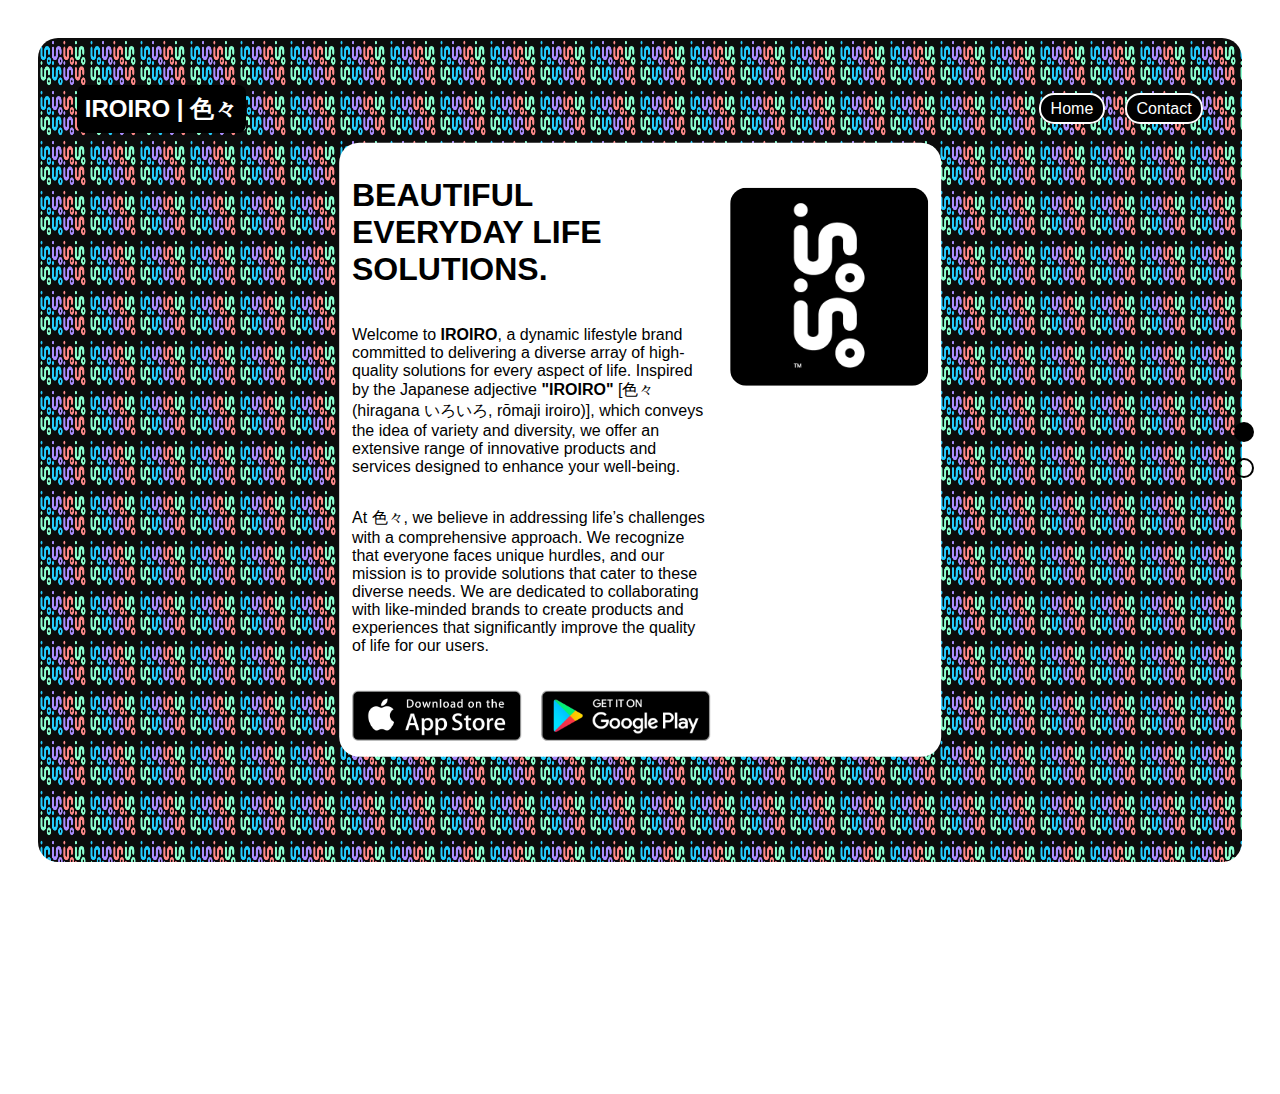
<file: index.html>
<!DOCTYPE html>
<html lang="en">
<head>
    <meta charset="UTF-8">
    <meta name="viewport" content="width=device-width, initial-scale=1.0">
    <title>IROIRO | 色々</title>
    <link rel="stylesheet" href="/assets/css/style.css">
    <script src="/assets/js/loadHeaderAndFooter.js" type="module" defer></script>
    <script src="/assets/js/observeSections.js" type="module" defer></script>
</head>
<body class="index"> <!-- Added 'index' class to the body tag -->
<div class="page-wrapper">
    <!-- Pagination dots -->
    <div class="pagination-dots">
        <div class="pagination-dot"></div>
        <div class="pagination-dot"></div>
    </div>

    <div class="container">
        <!-- Header Section -->
        <div id="header"></div>

        <!-- Content Section -- Visible on large screens only-->
        <section id="content-section">
            <div class="text-column">
                <h1>BEAUTIFUL EVERYDAY LIFE SOLUTIONS.</h1>

                <!-- Logo image for smaller screens (hidden by default) -->
                <img src="/assets/images/logo.png" alt="IROIRO Logo" class="logo-image logo-image-inline">

                <p>
                    Welcome to <strong>IROIRO</strong>, a dynamic lifestyle brand committed to delivering a diverse
                    array of
                    high-quality solutions for every aspect of life. Inspired by the Japanese adjective
                    <strong>"IROIRO"</strong> [色々 (hiragana いろいろ, rōmaji iroiro)], which conveys the idea of
                    variety
                    and diversity, we offer an extensive range of innovative products and services designed to enhance
                    your
                    well-being.
                </p>

                <p>
                    At 色々, we believe in addressing life’s challenges with a comprehensive approach. We recognize that
                    everyone faces unique hurdles, and our mission is to provide solutions that cater to these diverse
                    needs.
                    We are dedicated to collaborating with like-minded brands to create products and experiences that
                    significantly improve the quality of life for our users.
                </p>

                <div class="app-download">
                    <a href="https://apps.apple.com/us/developer/iroiro-llc/id1435048158"><img
                            src="/assets/images/appstore.png" alt="Download on the App Store"></a>
                    <a href="https://play.google.com/store/apps/dev?id=6528214586264150108&hl=en_US"><img
                            src="/assets/images/googleplay.png" alt="Get it on Google Play"></a>
                </div>
            </div>

            <div class="image-column">
                <!-- Logo image for larger screens -->
                <img src="/assets/images/logo.png" alt="IROIRO Logo" class="logo-image logo-image-column">
            </div>
        </section>
    </div>
    <!-- Content Section -- Visible on smaller screens only -->
    <section id="content-section-small">
        <div class="text-column">
            <h1>BEAUTIFUL EVERYDAY LIFE SOLUTIONS.</h1>

            <!-- Logo image for smaller screens (hidden by default) -->
            <img src="/assets/images/logo.png" alt="IROIRO Logo" class="logo-image logo-image-inline">

            <p>
                Welcome to <strong>IROIRO</strong>, a dynamic lifestyle brand committed to delivering a diverse
                array of
                high-quality solutions for every aspect of life. Inspired by the Japanese adjective
                <strong>"IROIRO"</strong> [色々 (hiragana いろいろ, rōmaji iroiro)], which conveys the idea of
                variety
                and diversity, we offer an extensive range of innovative products and services designed to enhance
                your
                well-being.
            </p>

            <p>
                At 色々, we believe in addressing life’s challenges with a comprehensive approach. We recognize that
                everyone faces unique hurdles, and our mission is to provide solutions that cater to these diverse
                needs.
                We are dedicated to collaborating with like-minded brands to create products and experiences that
                significantly improve the quality of life for our users.
            </p>

            <div class="app-download">
                <a href="https://apps.apple.com/us/developer/iroiro-llc/id1435048158"><img
                        src="/assets/images/appstore.png" alt="Download on the App Store"></a>
                <a href="https://play.google.com/store/apps/dev?id=6528214586264150108&hl=en_US"><img
                        src="/assets/images/googleplay.png" alt="Get it on Google Play"></a>
            </div>
        </div>

        <div class="image-column">
            <!-- Logo image for larger screens -->
            <img src="/assets/images/logo.png" alt="IROIRO Logo" class="logo-image logo-image-column">
        </div>
    </section>
    <!-- Footer Section -->
    <div id="footer"></div>
</div>
</body>
</html>
</file>
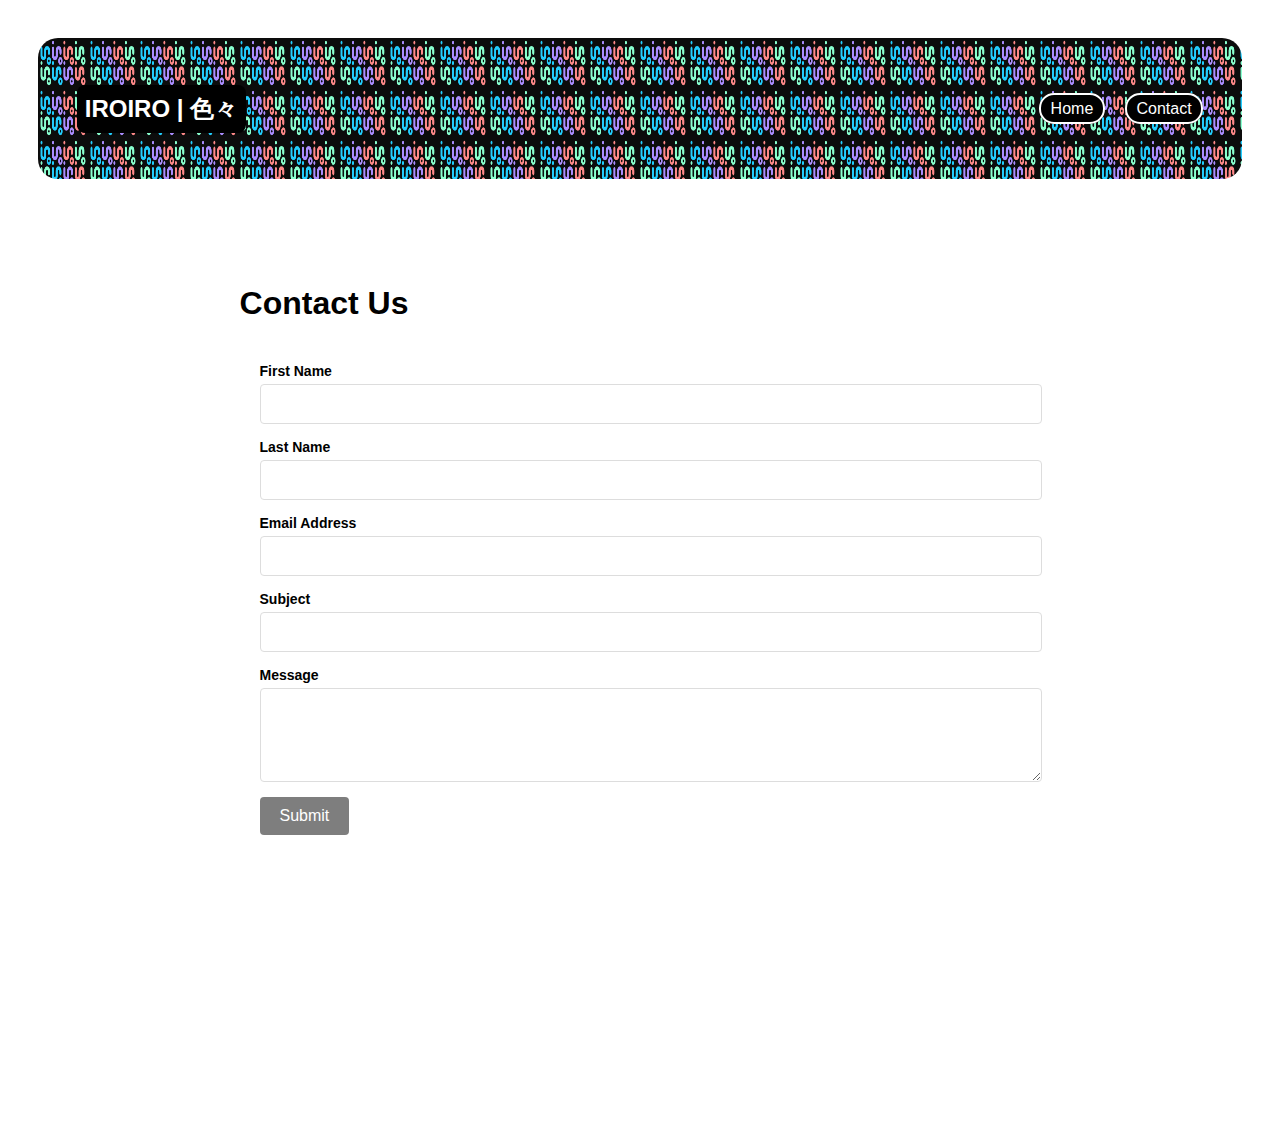
<file: pages/contact.html>
<!DOCTYPE html>
<html lang="en">
<head>
    <meta charset="UTF-8">
    <meta name="viewport" content="width=device-width, initial-scale=1.0">
    <title>Contact - IROIRO | 色々</title>
    <link rel="stylesheet" href="../assets/css/style.css">
    <!-- Load JavaScript module -->
    <script src="../assets/js/loadHeaderAndFooter.js" type="module" defer></script>
    <script src="../assets/js/observeSections.js" type="module" defer></script>
    <script>
        document.addEventListener("DOMContentLoaded", function() {
            const form = document.querySelector('.contact-form');
            const submitButton = form.querySelector('button[type="submit"]');
            const messageContainer = document.createElement('div');
            messageContainer.className = 'form-message';
            form.appendChild(messageContainer);

            let submitted = false;

            // Disable submit button initially if any required fields are empty
            const checkRequiredFields = () => {
                const requiredFields = form.querySelectorAll('[required]');
                let allFilled = true;

                requiredFields.forEach(field => {
                    if (!field.value) {
                        allFilled = false;
                    }
                });

                // Enable or disable the submit button based on field completion
                submitButton.disabled = !allFilled;
                submitButton.style.opacity = allFilled ? 1 : 0.5;  // Make the button look disabled
            };

            // Add input event listeners to each field to check when they change
            const inputs = form.querySelectorAll('input, textarea');
            inputs.forEach(input => {
                input.addEventListener('input', checkRequiredFields);
            });

            // Check fields on page load as well
            checkRequiredFields();

            form.addEventListener('submit', function(event) {
                event.preventDefault();  // Prevent the default form submission

                // Capture form data
                const firstName = document.getElementById('first-name').value;
                const lastName = document.getElementById('last-name').value;
                const email = document.getElementById('email').value;
                const subject = document.getElementById('subject').value;
                const message = document.getElementById('message').value;

                // Construct the pre-filled Google Form URL with dynamic data
                const googleFormURL = `https://docs.google.com/forms/d/e/1FAIpQLSdn_WS2R-3JK3jeKrXg7yyAuUoGjusEj_BV0wOShEmF9TnAoQ/formResponse?`;

                const urlWithParams = googleFormURL +
                    `entry.2143080366=${encodeURIComponent(firstName)}&` +
                    `entry.1761265388=${encodeURIComponent(lastName)}&` +
                    `entry.902581241=${encodeURIComponent(email)}&` +
                    `entry.365936416=${encodeURIComponent(subject)}&` +
                    `entry.1027082345=${encodeURIComponent(message)}`;

                // Create a new hidden form to submit data to Google Forms
                const hiddenForm = document.createElement('form');
                hiddenForm.action = urlWithParams;
                hiddenForm.method = 'POST';
                hiddenForm.target = 'hidden_iframe';

                // Append the hidden form to the body
                document.body.appendChild(hiddenForm);

                // Create the hidden iframe for silent form submission
                const iframe = document.createElement('iframe');
                iframe.name = 'hidden_iframe';
                iframe.style.display = 'none';
                document.body.appendChild(iframe);

                // Submit the hidden form
                hiddenForm.submit();

                // Show success message
                messageContainer.textContent = "Your submission has been processed...";
                messageContainer.style.color = "green";

                // Wait for 3 seconds before hiding the message
                setTimeout(() => {
                    messageContainer.textContent = "";
                }, 5000);

                // Optionally clear the form fields
                form.reset();

                // Re-enable submit button after submission
                submitButton.disabled = false;
                submitButton.style.opacity = 1;
            });
        });
    </script>
</head>
<body>
<div class="page-wrapper">
    <div class="container">
        <div id="header"></div>
    </div>

    <!-- Page-specific content here -->
    <section id="content-section">
        <div class="form-container">
            <h1>Contact Us</h1>
            <form class="contact-form">
                <div class="form-group">
                    <label for="first-name">First Name</label>
                    <input type="text" id="first-name" name="entry.2143080366" required>
                </div>
                <div class="form-group">
                    <label for="last-name">Last Name</label>
                    <input type="text" id="last-name" name="entry.1761265388" required>
                </div>
                <div class="form-group">
                    <label for="email">Email Address</label>
                    <input type="email" id="email" name="entry.902581241" required>
                </div>
                <div class="form-group">
                    <label for="subject">Subject</label>
                    <input type="text" id="subject" name="entry.365936416" required>
                </div>
                <div class="form-group">
                    <label for="message">Message</label>
                    <textarea id="message" name="entry.1027082345" rows="4" required></textarea>
                </div>
                <button type="submit" class="submit-button" disabled>Submit</button>
            </form>
        </div>
    </section>

    <div id="footer"></div>
</div>
</body>
</html>
</file>
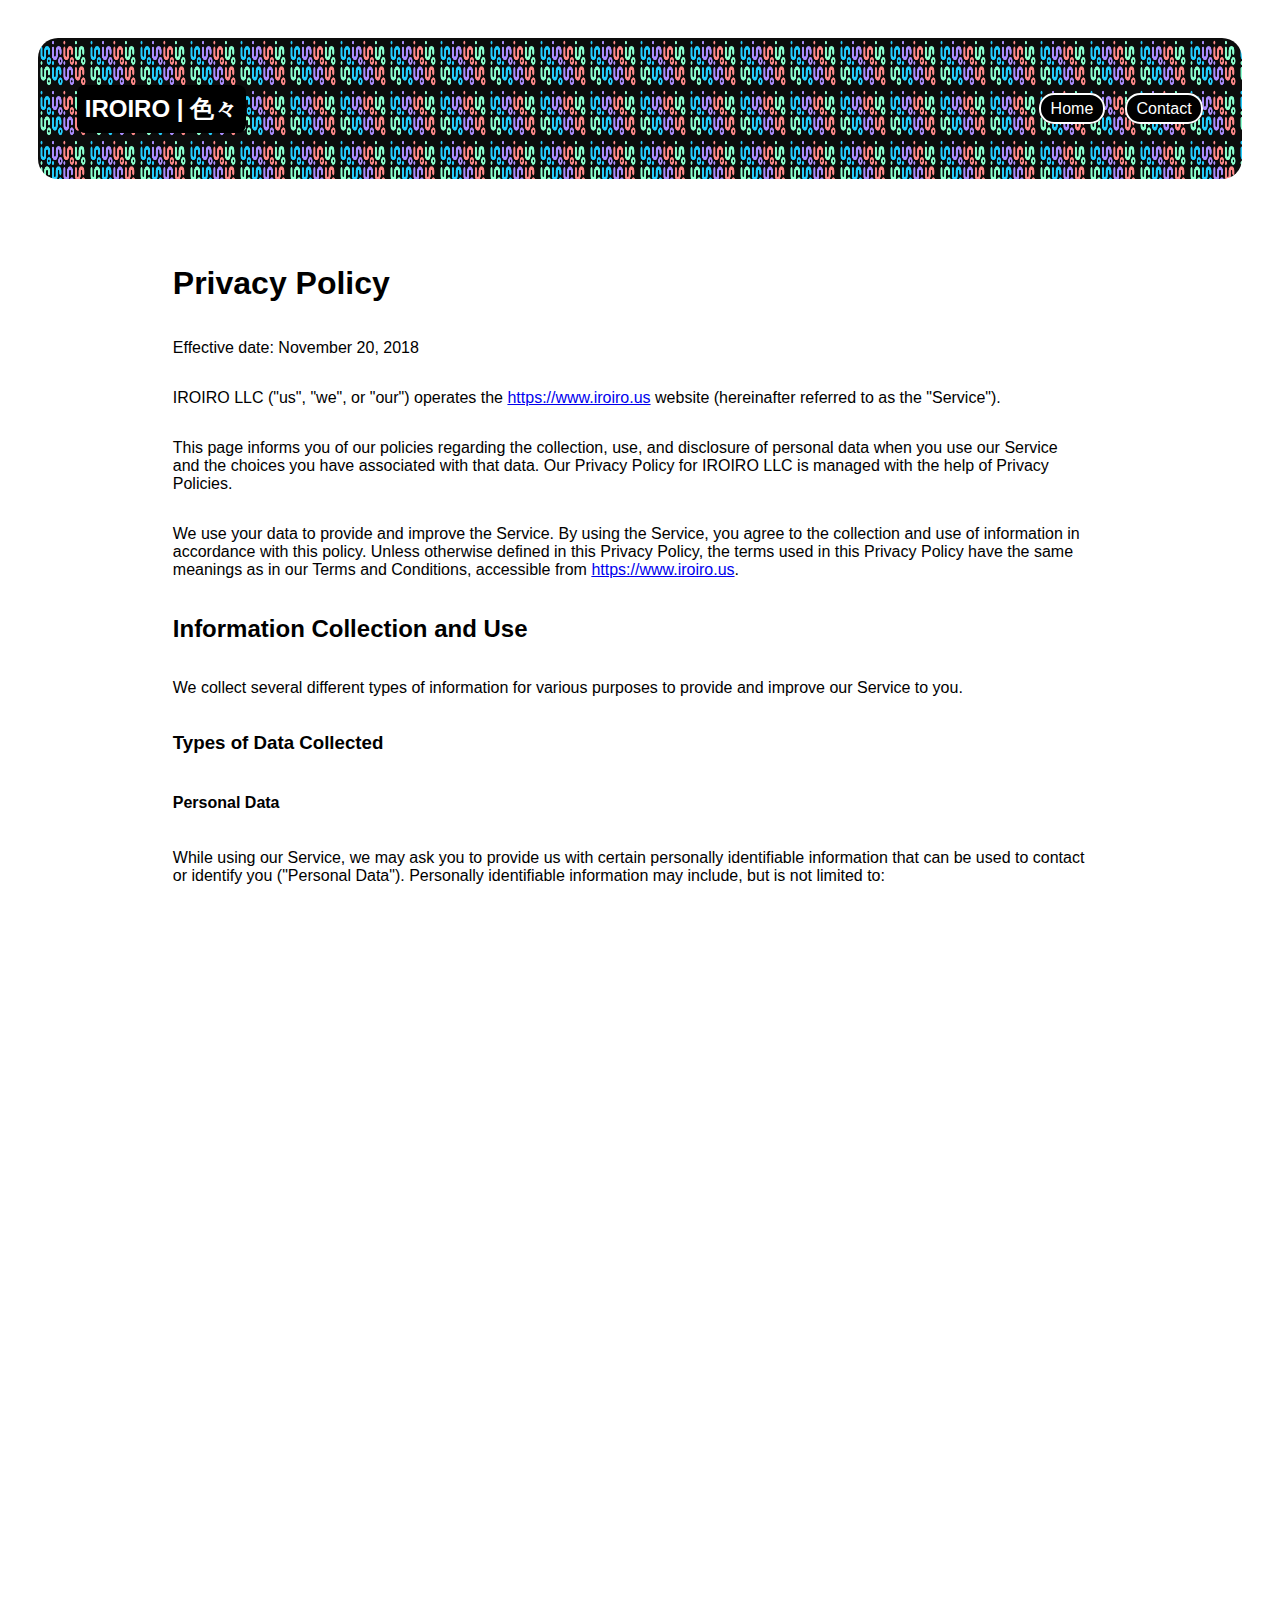
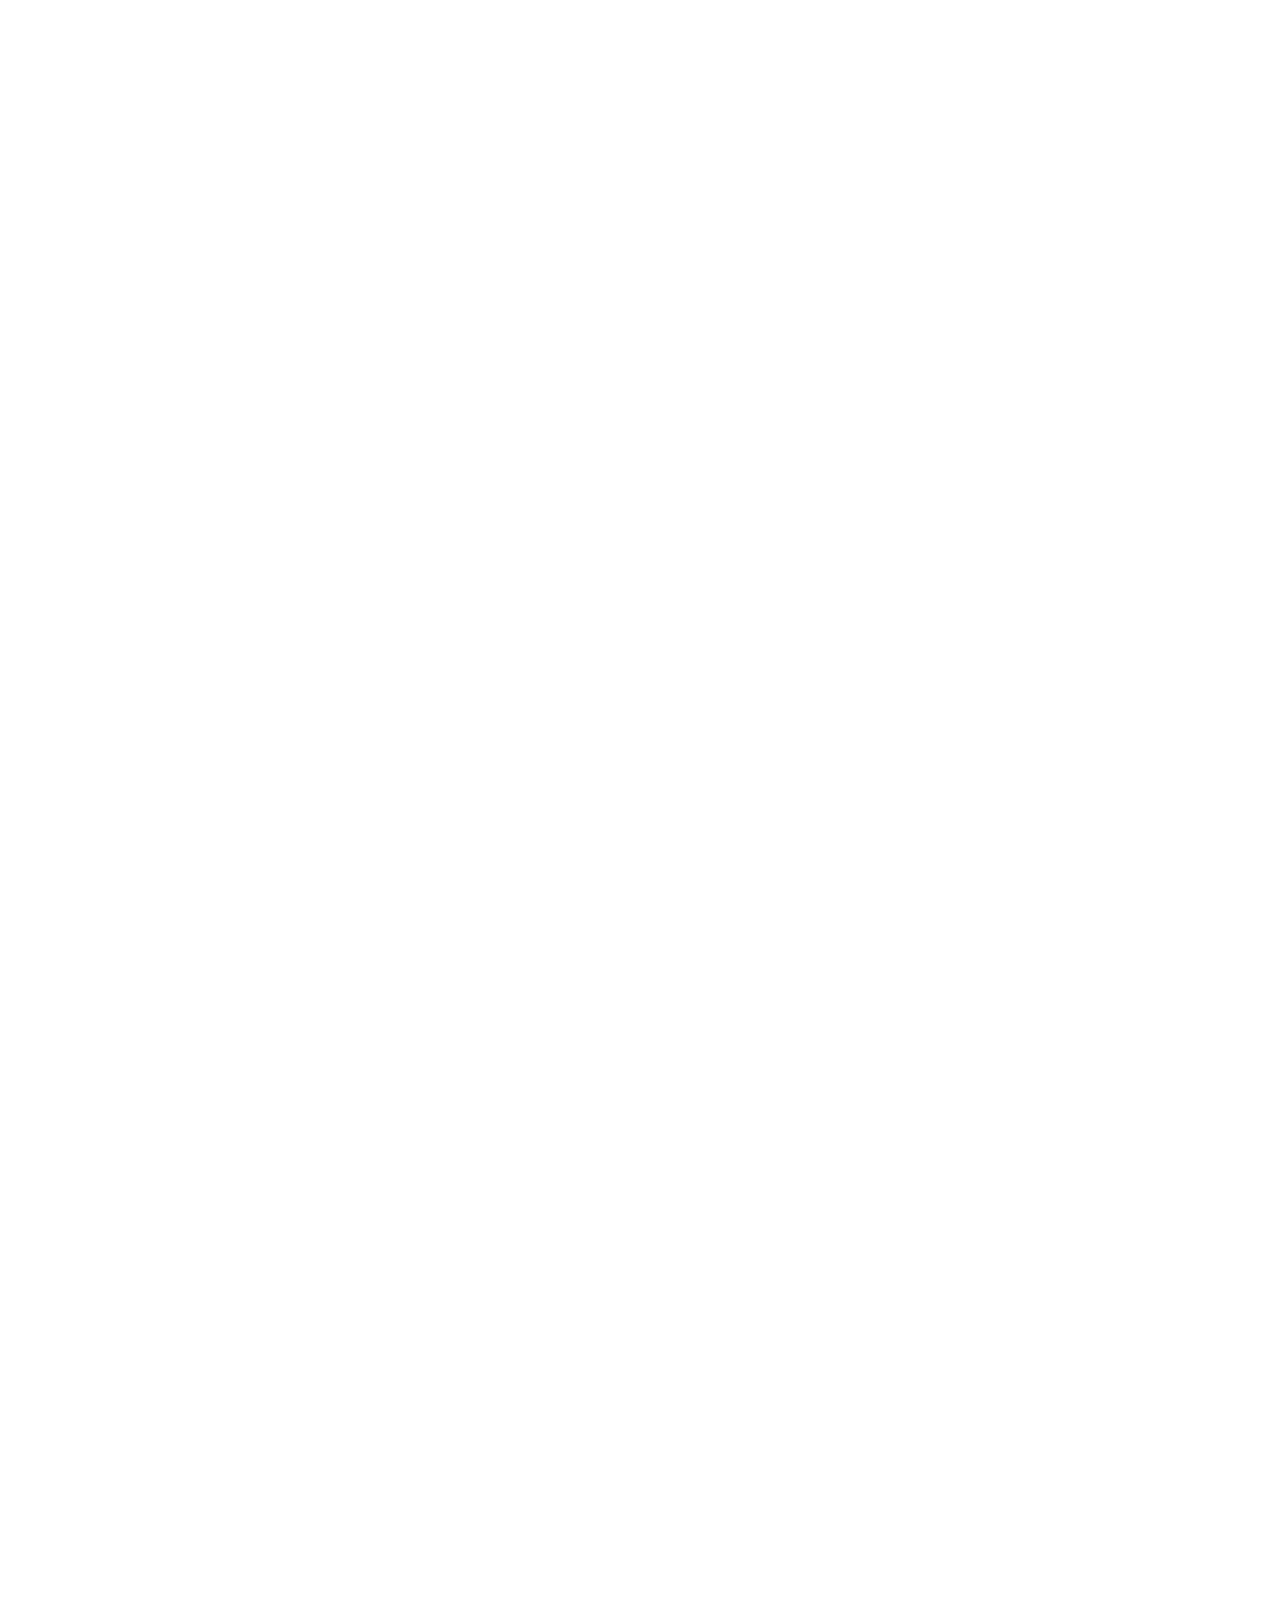
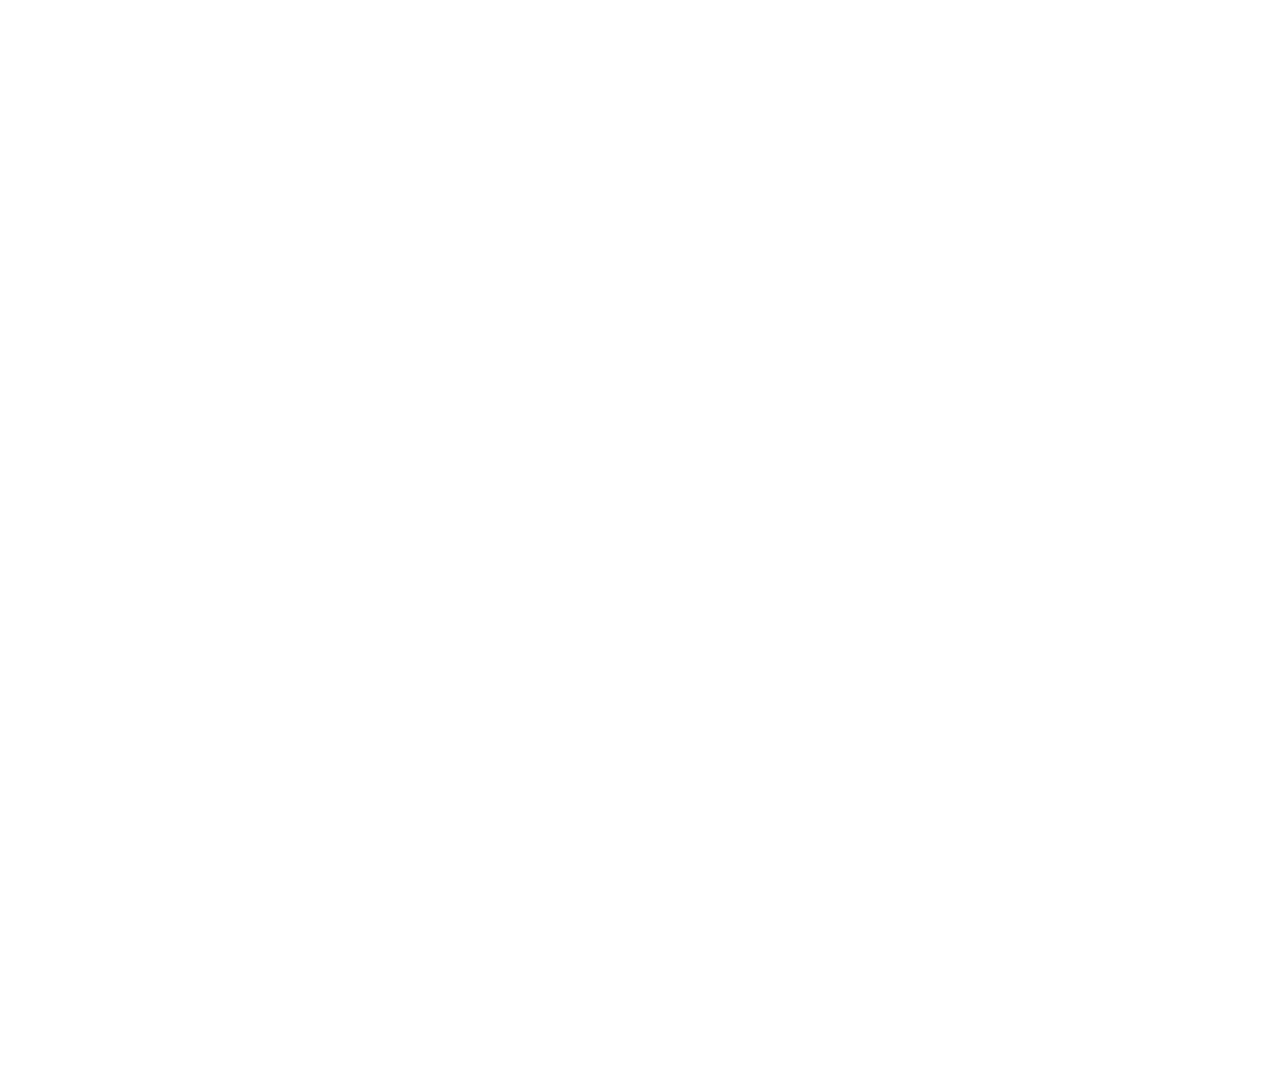
<file: pages/privacy-policy.html>
<!DOCTYPE html>
<html lang="en">
<head>
    <meta charset="UTF-8">
    <meta name="viewport" content="width=device-width, initial-scale=1.0">
    <title>Privacy Policy - IROIRO | 色々</title>
    <link rel="stylesheet" href="../assets/css/style.css">
    <!-- Load JavaScript module -->
    <script src="../assets/js/loadHeaderAndFooter.js" type="module" defer></script>
    <script src="../assets/js/observeSections.js" type="module" defer></script>
</head>
<body>
<div class="page-wrapper">
    <div class="container">
        <div id="header"></div>
    </div>

    <!-- Page-specific content here -->
    <section id="content-section">
        <div class="text-column">
            <h1>Privacy Policy</h1>
            <p>Effective date: November 20, 2018</p>

            <p>IROIRO LLC ("us", "we", or "our") operates the <a href="https://www.iroiro.us">https://www.iroiro.us</a>
                website
                (hereinafter referred to as the "Service").</p>

            <p>This page informs you of our policies regarding the collection, use, and disclosure of personal data when
                you use
                our
                Service and the choices you have associated with that data. Our Privacy Policy for IROIRO LLC is managed
                with
                the
                help of Privacy Policies.</p>

            <p>We use your data to provide and improve the Service. By using the Service, you agree to the collection
                and use of
                information in accordance with this policy. Unless otherwise defined in this Privacy Policy, the terms
                used in
                this
                Privacy Policy have the same meanings as in our Terms and Conditions, accessible from <a
                        href="https://www.iroiro.us">https://www.iroiro.us</a>.</p>

            <h2>Information Collection and Use</h2>
            <p>We collect several different types of information for various purposes to provide and improve our Service
                to
                you.</p>

            <h3>Types of Data Collected</h3>
            <h4>Personal Data</h4>
            <p>While using our Service, we may ask you to provide us with certain personally identifiable information
                that can
                be
                used to contact or identify you ("Personal Data"). Personally identifiable information may include, but
                is not
                limited to:</p>
            <ul>
                <li>Email address</li>
                <li>First name and last name</li>
                <li>Phone number</li>
                <li>Address, State, Province, ZIP/Postal code, City</li>
                <li>Cookies and Usage Data</li>
            </ul>

            <h4>Usage Data</h4>
            <p>We may also collect information on how the Service is accessed and used ("Usage Data"). This Usage Data
                may
                include
                information such as your computer's Internet Protocol address (e.g. IP address), browser type, browser
                version,
                the
                pages of our Service that you visit, the time and date of your visit, the time spent on those pages,
                unique
                device
                identifiers, and other diagnostic data.</p>

            <h4>Tracking & Cookies Data</h4>
            <p>We use cookies and similar tracking technologies to track the activity on our Service and hold certain
                information.</p>

            <p>Cookies are files with small amounts of data which may include an anonymous unique identifier. Cookies
                are sent
                to
                your browser from a website and stored on your device. Tracking technologies also used are beacons,
                tags, and
                scripts to collect and track information and to improve and analyze our Service.</p>

            <p>You can instruct your browser to refuse all cookies or to indicate when a cookie is being sent. However,
                if you
                do
                not accept cookies, you may not be able to use some portions of our Service. You can learn more about
                how to
                manage
                cookies in the <a href="https://privacypolicies.com/blog/how-to-delete-cookies/">Browser Cookies
                    Guide</a>.</p>

            <p>Examples of Cookies we use:</p>
            <ul>
                <li><strong>Session Cookies:</strong> We use Session Cookies to operate our Service.</li>
                <li><strong>Preference Cookies:</strong> We use Preference Cookies to remember your preferences and
                    various
                    settings.
                </li>
                <li><strong>Security Cookies:</strong> We use Security Cookies for security purposes.</li>
            </ul>

            <h2>Use of Data</h2>
            <p>IROIRO LLC uses the collected data for various purposes:</p>
            <ul>
                <li>To provide and maintain the Service</li>
                <li>To notify you about changes to our Service</li>
                <li>To allow you to participate in interactive features of our Service when you choose to do so</li>
                <li>To provide customer care and support</li>
                <li>To provide analysis or valuable information so that we can improve the Service</li>
                <li>To monitor the usage of the Service</li>
                <li>To detect, prevent, and address technical issues</li>
            </ul>

            <h2>Transfer of Data</h2>
            <p>Your information, including Personal Data, may be transferred to — and maintained on — computers located
                outside
                your state, province, country, or other governmental jurisdiction where the data protection laws may
                differ from
                those of your jurisdiction.</p>

            <p>If you are located outside the United States and choose to provide information to us, please note that we
                transfer
                the data, including Personal Data, to the United States and process it there.</p>

            <p>Your consent to this Privacy Policy followed by your submission of such information represents your
                agreement to
                that
                transfer.</p>

            <p>IROIRO LLC will take all steps reasonably necessary to ensure that your data is treated securely and in
                accordance
                with this Privacy Policy, and no transfer of your Personal Data will take place to an organization or a
                country
                unless there are adequate controls in place including the security of your data and other personal
                information.</p>

            <h2>Disclosure of Data</h2>
            <h4>Legal Requirements</h4>
            <p>IROIRO LLC may disclose your Personal Data in the good faith belief that such action is necessary to:</p>
            <ul>
                <li>To comply with a legal obligation</li>
                <li>To protect and defend the rights or property of IROIRO LLC</li>
                <li>To prevent or investigate possible wrongdoing in connection with the Service</li>
                <li>To protect the personal safety of users of the Service or the public</li>
                <li>To protect against legal liability</li>
            </ul>

            <h2>Security of Data</h2>
            <p>The security of your data is important to us, but remember that no method of transmission over the
                Internet or
                method
                of electronic storage is 100% secure. While we strive to use commercially acceptable means to protect
                your
                Personal
                Data, we cannot guarantee its absolute security.</p>

            <h2>Service Providers</h2>
            <p>We may employ third-party companies and individuals to facilitate our Service ("Service Providers"), to
                provide
                the
                Service on our behalf, to perform Service-related services, or to assist us in analyzing how our Service
                is
                used.</p>

            <p>These third parties have access to your Personal Data only to perform these tasks on our behalf and are
                obligated
                not
                to disclose or use it for any other purpose.</p>

            <h3>Analytics</h3>
            <p>We may use third-party Service Providers to monitor and analyze the use of our Service.</p>
            <ul>
                <li><strong>Google Analytics:</strong> Google Analytics is a web analytics service offered by Google
                    that tracks
                    and
                    reports website traffic. Google uses the data collected to track and monitor the use of our Service.
                    This
                    data
                    is shared with other Google services. Google may use the collected data to contextualize and
                    personalize the
                    ads
                    of its own advertising network.
                </li>
            </ul>

            <p>You can opt out of having made your activity on the Service available to Google Analytics by installing
                the
                Google
                Analytics opt-out browser add-on. The add-on prevents the Google Analytics JavaScript (ga.js,
                analytics.js, and
                dc.js) from sharing information with Google Analytics about visits activity.</p>

            <p>For more information on the privacy practices of Google, please visit the Google Privacy & Terms web
                page: <a
                        href="https://policies.google.com/privacy?hl=en">https://policies.google.com/privacy?hl=en</a>
            </p>

            <h2>Links to Other Sites</h2>
            <p>Our Service may contain links to other sites that are not operated by us. If you click on a third-party
                link, you
                will be directed to that third party's site. We strongly advise you to review the Privacy Policy of
                every site
                you
                visit.</p>

            <p>We have no control over and assume no responsibility for the content, privacy policies, or practices of
                any
                third-party sites or services.</p>

            <h2>Children's Privacy</h2>
            <p>Our Service does not address anyone under the age of 18 ("Children").</p>

            <p>We do not knowingly collect personally identifiable information from anyone under the age of 18. If you
                are a
                parent
                or guardian, and you are aware that your child has provided us with Personal Data, please contact us. If
                we
                become
                aware that we have collected Personal Data from children without verification of parental consent, we
                take steps
                to
                remove that information from our servers.</p>

            <h2>Changes to This Privacy Policy</h2>
            <p>We may update our Privacy Policy from time to time.</p>

            <p>We will notify you of any changes by posting the new Privacy Policy on this page.</p>

            <p>We will let you know via email and/or a prominent notice on our Service, prior to the change becoming
                effective
                and
                update the "effective date" at the top of this Privacy Policy. You are advised to review this Privacy
                Policy
                periodically for any changes. Changes to this Privacy Policy are effective when they are posted on this
                page.</p>

            <h2>Contact Us</h2>
            <p>If you have any questions about this Privacy Policy, please contact us by visiting this page on our
                website:
                <a href="https://iroiro.us/pages/contact.html">https://iroiro.us/pages/contact.html</a></p>
        </div>
    </section>

    <div id="footer"></div>
</div>
</body>
</html>
</file>
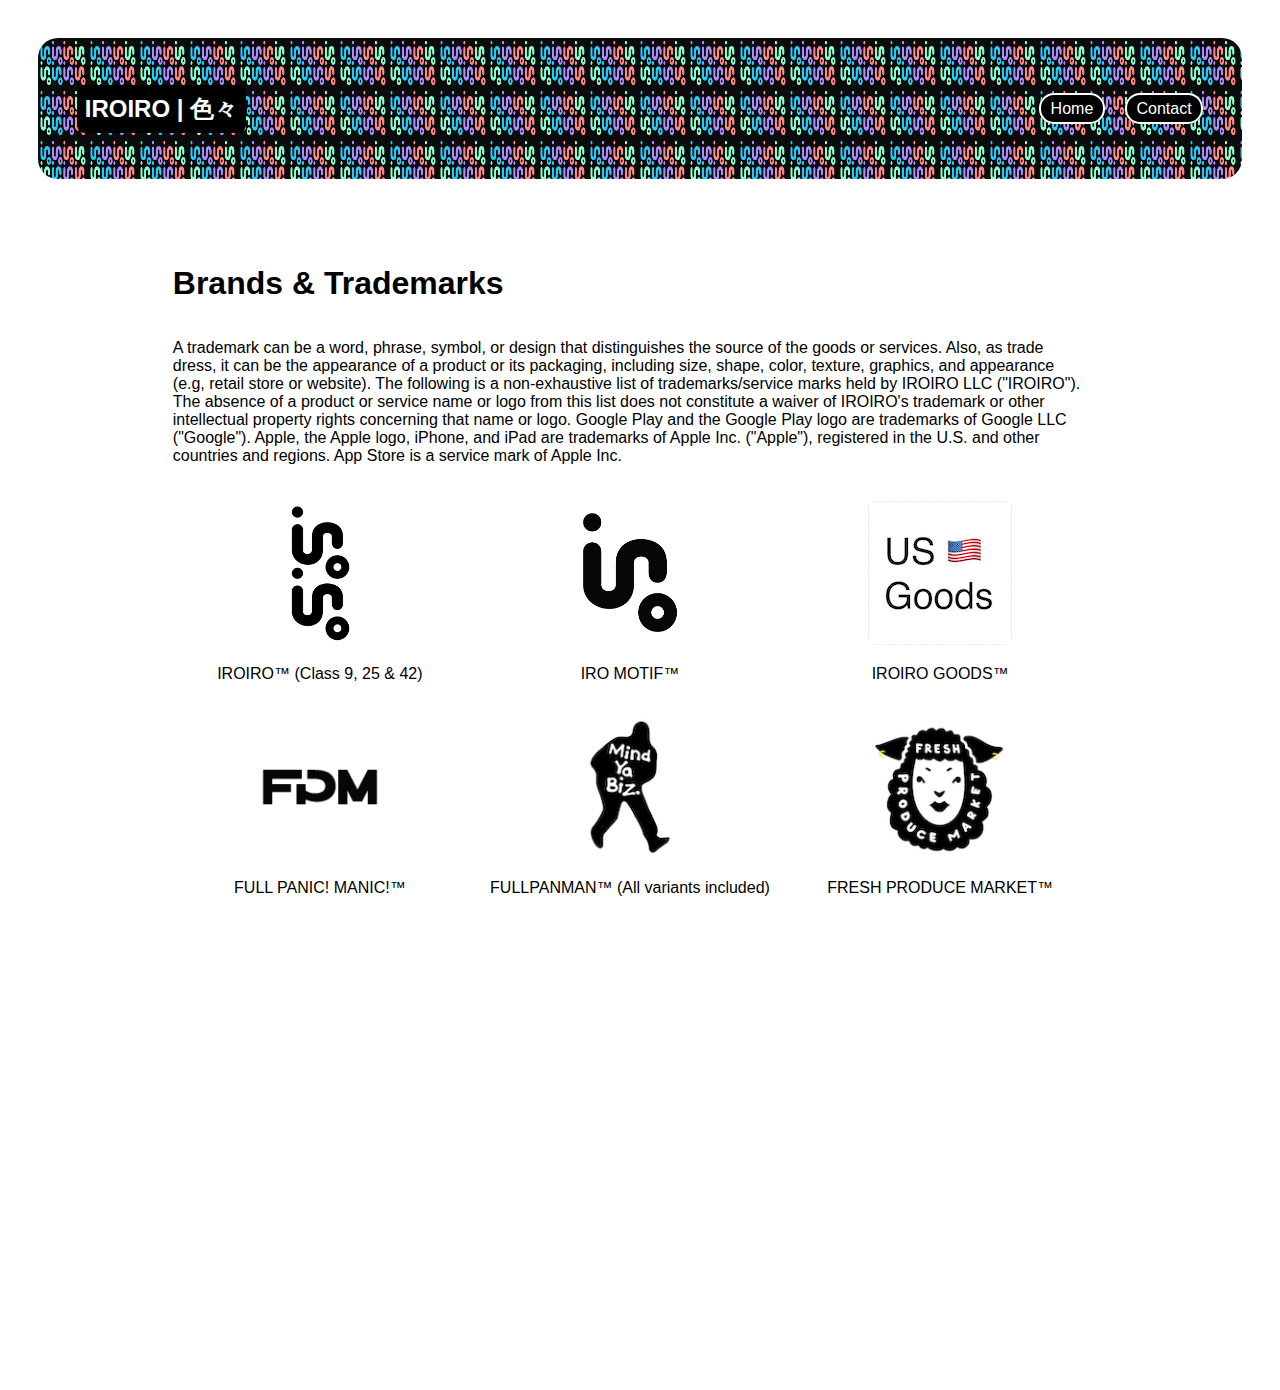
<file: pages/trademarks.html>
<!DOCTYPE html>
<html lang="en">
<head>
    <meta charset="UTF-8">
    <meta name="viewport" content="width=device-width, initial-scale=1.0">
    <title>Brands & Trademarks - IROIRO | 色々</title>
    <link rel="stylesheet" href="../assets/css/style.css">
    <!-- Load JavaScript module -->
    <script src="../assets/js/loadHeaderAndFooter.js" type="module" defer></script>
    <script src="../assets/js/observeSections.js" type="module" defer></script>
</head>
<body>
<div class="page-wrapper">
    <div class="container">
        <div id="header"></div>
    </div>

    <!-- Page-specific content here -->
    <section id="content-section">
        <div class="text-column">
            <h1>Brands & Trademarks</h1>
            <p>A trademark can be a word, phrase, symbol, or design that distinguishes the source of the goods or
                services. Also, as trade dress, it can be the appearance of a product or its packaging, including size,
                shape, color, texture, graphics, and appearance (e.g, retail store or website). The following is a
                non-exhaustive list of trademarks/service marks held by IROIRO LLC ("IROIRO"). The absence of a product
                or service name or logo from this list does not constitute a waiver of IROIRO's trademark or other
                intellectual property rights concerning that name or logo. Google Play and the Google Play logo are
                trademarks of Google LLC ("Google"). Apple, the Apple logo, iPhone, and iPad are trademarks of Apple
                Inc. ("Apple"), registered in the U.S. and other countries and regions. App Store is a service mark of
                Apple Inc.</p>
            <div class="image-grid">
                <div class="image-item">
                    <img src="../assets/images/brands/iroiro_logo.png" alt="IROIRO Logo"/>
                    <p>IROIRO™ (Class 9, 25 & 42)</p>
                </div>
                <div class="image-item">
                    <img src="../assets/images/brands/iro_motif_logo.png" alt="Iro Motif Logo"/>
                    <p>IRO MOTIF™</p>
                </div>
                <div class="image-item">
                    <img src="../assets/images/brands/iroiro_goods_logo.png" alt="IROIRO Goods Logo"/>
                    <p>IROIRO GOODS™</p>
                </div>
                <div class="image-item">
                    <img src="../assets/images/brands/fpm_lettering_logo.png" alt="FULL PANIC! MANIC! Logo"/>
                    <p>FULL PANIC! MANIC!™</p>
                </div>
                <div class="image-item">
                    <img src="../assets/images/brands/fullpanman_logo.png" alt="Full Panic Man Logo"/>
                    <p>FULLPANMAN™ (All variants included)</p>
                </div>
                <div class="image-item">
                    <img src="../assets/images/brands/choppy_logo.png" alt="Choppy Logo"/>
                    <p>FRESH PRODUCE MARKET™</p>
                </div>
                <div class="image-item">
                    <img src="../assets/images/brands/supernatural_pack_logo.png" alt="Prorate Calculator Logo"/>
                    <p>SUPERNATURAL ATOMIC LOVE™ (Sticker pack)</p>
                </div>
                <div class="image-item">
                    <img src="../assets/images/brands/prorate_calc_logo.png" alt="Prorate Calculator Logo"/>
                    <p>PRORATE CALCULATOR PRO™</p>
                </div>
            </div>
        </div>
    </section>

    <div id="footer"></div>
</div>
</body>
</html>
</file>
<file: assets/css/style.css>
/* General styles */
body, html {
    margin: 0;
    padding: 0;
    width: 100%;
    height: 100%;
    font-family: 'Arial', sans-serif;
    background-color: white;
    color: black;
    overflow-x: hidden;
}

/* Page background framing */
.page-wrapper {
    position: relative;
    min-height: 100vh;
    padding: 3vw; /* Adjusted padding for even spacing */
    background: white;
    box-sizing: border-box;
    overflow-y: auto;
}

/* Keyframes for scrolling animation */
@-webkit-keyframes bg-scrolling {
    0% { background-position: 0 0; }
    100% { background-position: 50px 50px; }
}
@-moz-keyframes bg-scrolling {
    0% { background-position: 0 0; }
    100% { background-position: 50px 50px; }
}
@-o-keyframes bg-scrolling {
    0% { background-position: 0 0; }
    100% { background-position: 50px 50px; }
}
@keyframes bg-scrolling {
    0% { background-position: 0 0; }
    100% { background-position: 50px 50px; }
}

/* Inner container for the content with background image */
.container {
    position: relative;
    padding: 3vw; /* Adjusted padding for thinner border */
    background-image: url('../images/background.jpg');
    background-size: 50px 50px; /* Set the size of the background image */
    background-position: 0 0;
    background-repeat: repeat;
    border-radius: 1.25rem;
    min-height: calc(100vh - 6vw); /* Adjusted height calculation */
    box-sizing: border-box;

    -webkit-animation: bg-scrolling 0.92s linear infinite; /* Safari 4+ */
    -moz-animation: bg-scrolling 0.92s linear infinite;    /* Fx 5+ */
    -o-animation: bg-scrolling 0.92s linear infinite;      /* Opera 12+ */
    animation: bg-scrolling 0.92s linear infinite;         /* IE 10+ */
}

/* Image grid styling */
.image-grid {
    display: grid;
    grid-template-columns: repeat(3, 1fr); /* 3 columns */
    gap: 16px; /* Space between grid items */
    margin-top: 20px; /* Space above the grid */
}

.image-item {
    text-align: center; /* Center text under images */
}

.image-item img {
    width: 144px; /* Fixed width */
    height: 144px; /* Fixed height */
    object-fit: contain; /* Scale down to fit within the bounds */
    border-radius: 0.5rem; /* Optional: rounded corners for images */
}

/* Responsive adjustments for smaller screens */
@media (max-width: 900px) {
    .image-grid {
        grid-template-columns: repeat(2, 1fr); /* 2 columns on smaller screens */
    }
}

@media (max-width: 600px) {
    .image-grid {
        grid-template-columns: 1fr; /* 1 column on extra small screens */
    }
}

/* Specific style for non-index pages to adjust background image height */
body:not(.index) .container {
    padding-bottom: 3vw; /* Make bottom padding match the top padding */
    min-height: auto; /* Remove specific height to allow for shorter container */
}

/* Header styles */
header {
    display: flex;
    justify-content: space-between;
    align-items: center;
    padding: 0; /* Remove padding */
    margin: 0; /* Remove margin */
    border-radius: 1.25rem; /* Same rounding as the footer */
    width: 100%; /* Ensure header spans the full width */
    max-width: 100%; /* Ensure it does not exceed the viewport width */
    box-sizing: border-box; /* Include padding and border in the element's total width */
    position: relative; /* Ensure it is positioned correctly */
    top: 0; /* Align header to the top of the viewport */
    left: 0; /* Align to the left of the viewport */
    height: 4rem; /* Ensure header height is consistent */
}

/* Adjustments for specific pages */
body:not(.index) header {
    top: 0; /* Ensure header position is consistent across non-index pages */
}

.text-logo {
    font-size: 1.5rem;
    font-weight: bold;
    color: white;
    background-color: black;
    padding: 0.5rem; /* Optional: adds padding around the text for better contrast */
    border-radius: 0.5rem; /* Optional: rounds the corners for a softer look */
}

nav ul {
    list-style: none;
    display: flex;
    gap: 1.25rem;
}

nav ul li a {
    color: white;
    text-decoration: none;
    padding: 0.3rem 0.6rem;
    border-radius: 0.9375rem;
    border: 0.125rem solid white;
    background-color: black;
}

/* Content section styles */
#content-section,
#content-section-small {
    display: flex;
    justify-content: space-between;
    align-items: flex-start;
    background-color: white;
    padding: 1.0vw; /* Adjusted padding for consistent border */
    box-shadow: none;
    border-radius: 1.25rem;
    max-width: 75vw;
    margin: 4vw auto;
    box-sizing: border-box;
}

/* Centering #content-section on index.html */
body.index #content-section {
    position: absolute;
    top: 50%;
    left: 50%;
    transform: translate(-50%, -50%);
    margin: 0; /* Reset margin to avoid conflicts */
    max-width: 75vw; /* Ensure content width is controlled */
    box-sizing: border-box; /* Include padding and borders in width/height */
}

/* Text and image columns */
#content-section .text-column,
#content-section-small .text-column {
    flex: 1;
    display: flex;
    flex-direction: column;
    justify-content: flex-start;
    box-sizing: border-box;
    padding-right: 1.25rem;
    text-align: left; /* Keep text left-justified */
}

#content-section .image-column,
#content-section-small .image-column {
    flex: 1;
    display: flex;
    align-items: center;
    justify-content: center;
}

#content-section .logo-image,
#content-section-small .logo-image {
    max-width: 100%;
    margin: 2rem 0;
    border-radius: 1rem;
}

/* Hide the inline logo by default */
.logo-image-inline {
    display: none;
}

/* Center the inline logo and h1 title in vertical layout */
@media (min-width: 901px) {
    /* Show content-section and hide content-section-small on larger screens */
    body.index #content-section {
        display: flex;
    }
    body.index #content-section-small {
        display: none;
    }
}

@media (max-width: 900px) {
    /* Show content-section-small and hide content-section on smaller screens */
    body.index #content-section {
        display: none;
    }
    body.index #content-section-small {
        display: flex;
    }

    #content-section-small .logo-image-inline {
        display: block;
        margin: 1rem 0; /* Space above and below logo */
        max-width: 80%; /* Ensure logo does not exceed container width */
        align-self: center; /* Center logo horizontally */
    }

    #content-section-small .text-column {
        padding-right: 0; /* Remove right padding in vertical layout */
        text-align: left; /* Keep text left-justified */
        align-items: center; /* Center content vertically */
        display: flex;
        flex-direction: column;
    }

    #content-section-small h1 {
        margin: 0; /* Remove default margin */
        text-align: center; /* Center text horizontally */
        width: 100%; /* Ensure it spans the full width */
    }

    #content-section-small .app-download {
        flex-direction: row; /* Keep download buttons in a row */
        justify-content: center; /* Center download buttons horizontally in vertical layout */
        margin-top: 1.25rem; /* Space from text and logo */
    }

    #content-section-small .image-column {
        display: none; /* Hide the image column */
    }
}

/* Adjust the download buttons */
#content-section .app-download,
#content-section-small .app-download {
    display: flex;
    flex-direction: row;
    justify-content: flex-start; /* Keep download buttons aligned to the start */
    gap: 1.25rem;
    align-items: center;
    margin-top: 1.25rem;
}

#content-section .app-download img,
#content-section-small .app-download img {
    width: auto;
    height: 3.125rem;
}

/* Form Section Styles */
.form-container {
    width: 90%; /* Set a width (e.g., 80% of the parent element) */
    max-width: 900px; /* Optional: set a maximum width */
    height: auto; /* Adjust height as needed, or set a specific height */
    margin: 0 auto; /* Center horizontally */
    padding: 20px; /* Add padding for better spacing */
    background-color: transparent; /* Ensure no background color */
    box-shadow: none; /* Remove drop shadow */
    box-sizing: border-box; /* Maintain sizing consistency */
}

.contact-form {
    display: flex;
    flex-direction: column;
    gap: 15px;
    padding: 20px; /* Add slight padding for spacing within the form */
}

.form-group {
    display: flex;
    flex-direction: column;
}

.form-group label {
    font-size: 14px;
    font-weight: bold;
    margin-bottom: 5px;
}

.form-group input,
.form-group textarea {
    width: 100%;
    padding: 10px;
    font-size: 16px;
    border: 1px solid #ddd;
    border-radius: 4px;
    outline: none;
    transition: border-color 0.3s ease;
    resize: vertical; /* Restrict resizing to vertical only */
}

.form-group input:focus,
.form-group textarea:focus {
    border-color: black;
}

.submit-button {
    align-self: flex-start;
    padding: 10px 20px;
    font-size: 16px;
    color: #fff;
    background-color: black;
    border: none;
    border-radius: 4px;
    cursor: pointer;
    transition: background-color 0.3s ease;
}

.submit-button:hover {
    background-color: #444;
}

/* Responsive adjustments */
@media (max-width: 600px) {
    .form-container {
        margin: 10px auto; /* Adjust margins for smaller screens */
    }

    .submit-button {
        width: 100%;
        text-align: center;
    }
}

/* Footer Section */
footer {
    background-color: black;
    color: white;
    padding: 2rem;
    text-align: center;
    font-size: 0.875rem;
    border-radius: 1.25rem;
    margin-top: 4vw;
    width: 100%; /* Ensure footer spans the full width */
    max-width: 75vw; /* Same width as the header */
    margin-left: auto;
    margin-right: auto;
}

.footer-content {
    margin-bottom: 0.625rem;
}

.footer-content p {
    margin: 0 0 0.625rem 0;
}

/* Apply hyperlink styles only in the footer */
footer a {
    color: white; /* Set hyperlink color to white */
    text-decoration: none; /* Remove underline from hyperlinks */
}

footer a:hover, footer a:focus {
    text-decoration: underline; /* Add underline on hover or focus */
    color: #23cdfe; /* Change color on hover or focus */
}

.footer-links {
    display: flex;
    justify-content: center;
    gap: 1rem;
    flex-wrap: wrap;
}

.footer-links a {
    color: white;
    text-decoration: none;
    font-weight: bold;
}

.footer-bottom {
    border-top: 0.0625rem solid white;
    padding-top: 0.625rem;
}

.footer-bottom p {
    margin: 0;
}

/* Pagination dots */
.pagination-dots {
    position: fixed;
    top: 50%;
    right: 2vw; /* Adjusted for margin from right edge */
    display: flex;
    flex-direction: column;
    transform: translateY(-50%);
    gap: 1rem;
    z-index: 1000;
}

.pagination-dot {
    width: 1rem;
    height: 1rem;
    border-radius: 50%;
    background-color: transparent;
    border: 2px solid black;
    transition: background-color 0.3s ease;
}

.pagination-dot.active {
    background-color: black;
}

/* Responsive pagination dots */
@media (max-width: 900px) {
    .pagination-dots {
        right: 1vw; /* Adjusted for smaller screens */
        gap: 0.75rem;
    }

    .pagination-dot {
        width: 0.75rem;
        height: 0.75rem;
        border-width: 1.5px;
    }
}

@media (max-width: 600px) {
    .pagination-dots {
        right: 0.5vw; /* Adjusted for even smaller screens */
        gap: 0.5rem;
    }

    .pagination-dot {
        width: 0.5rem;
        height: 0.5rem;
        border-width: 1px;
    }
}
</file>
